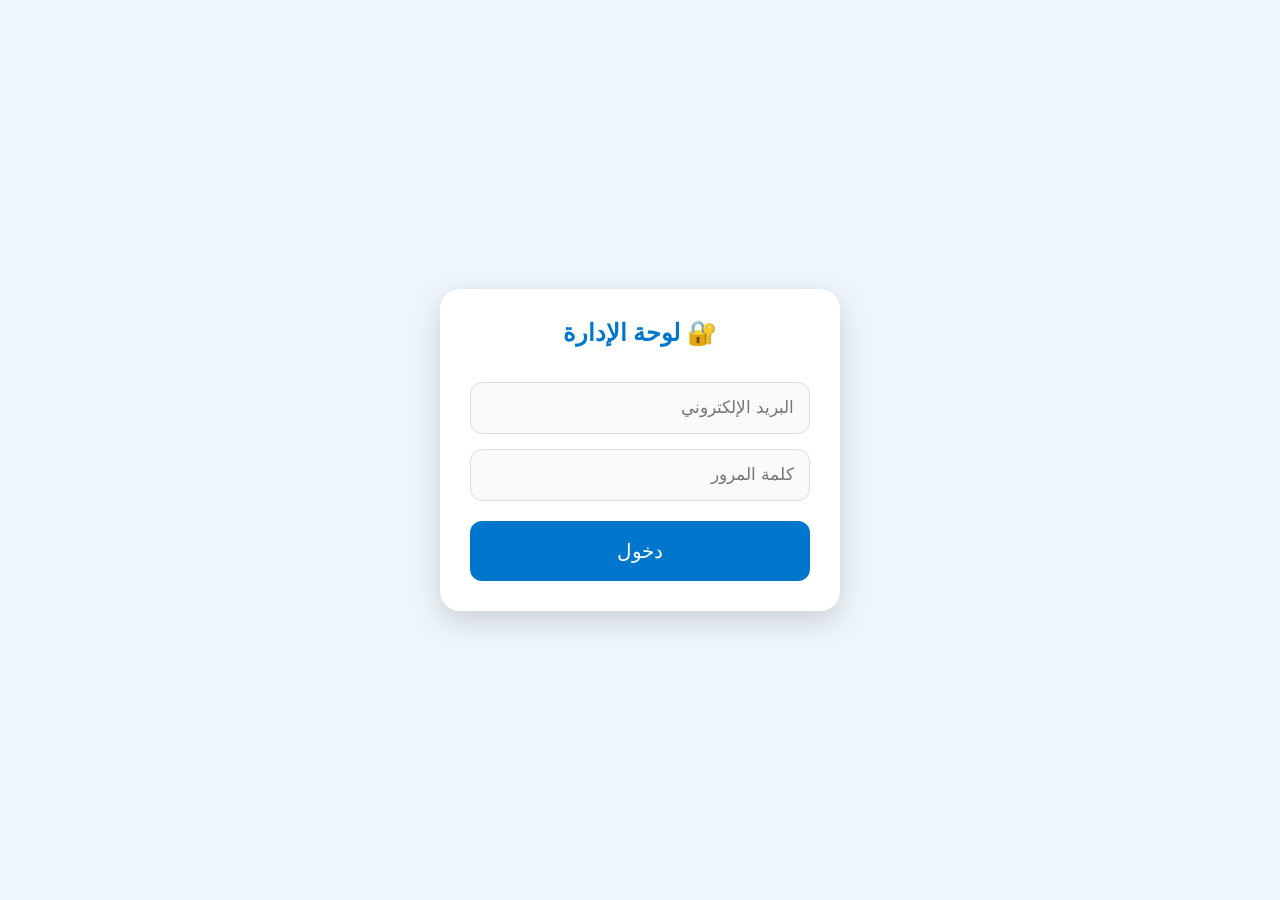
<file: login.html>
<!DOCTYPE html>
<html lang="ar" dir="rtl">

<head>

<meta charset="UTF-8">
<meta name="viewport" content="width=device-width,initial-scale=1">

<title>تسجيل دخول المشرف</title>

<link rel="stylesheet" href="style.css">

<style>

body{
display:flex;
justify-content:center;
align-items:center;
height:100vh;
background:#eef5fb;
font-family:Cairo;
}

.login{

width:400px;
background:white;
padding:30px;
border-radius:20px;
box-shadow:0 10px 30px rgba(0,0,0,.15);

}

.login h2{

text-align:center;
margin-bottom:20px;
color:#0077cc;

}

</style>

</head>

<body>

<div class="login">

<h2>🔐 لوحة الإدارة</h2>

<input
id="email"
type="email"
placeholder="البريد الإلكتروني">

<input
id="password"
type="password"
placeholder="كلمة المرور">

<button onclick="login()">

دخول

</button>

</div>

<script type="module" src="login.js"></script>

</body>

</html>
</file>
<file: style.css>
*{
margin:0;
padding:0;
box-sizing:border-box;
font-family:'Cairo',sans-serif;
}

body{
background:#eef5fb;
color:#222;
}

.hero{
background:linear-gradient(135deg,#0077cc,#00a6ff);
color:white;
text-align:center;
padding:60px 20px;
border-bottom-left-radius:35px;
border-bottom-right-radius:35px;
box-shadow:0 8px 20px rgba(0,0,0,.15);
}

.hero h1{
font-size:40px;
margin-bottom:10px;
}

.hero p{
font-size:20px;
opacity:.9;
}

.container{
max-width:900px;
margin:auto;
padding:25px;
}

.card{
background:white;
padding:25px;
margin-top:25px;
border-radius:20px;
box-shadow:0 8px 20px rgba(0,0,0,.08);
}

.card h2{
color:#0077cc;
margin-bottom:20px;
}

input,
select,
textarea{
width:100%;
padding:15px;
margin-top:15px;
border:1px solid #ddd;
border-radius:12px;
font-size:17px;
background:#fafafa;
}

textarea{
min-height:150px;
resize:vertical;
}

button{
width:100%;
padding:18px;
margin-top:20px;
border:none;
border-radius:12px;
background:#0077cc;
color:white;
font-size:20px;
cursor:pointer;
transition:.3s;
}

button:hover{
background:#005fa3;
}

.map-card{
margin-top:25px;
}

#map{
width:100%;
height:450px;
border-radius:18px;
overflow:hidden;
}

.report{
background:#f8fbff;
padding:18px;
margin-top:15px;
border-right:5px solid #0077cc;
border-radius:12px;
}

.report h3{
margin-bottom:8px;
color:#0077cc;
}

.report small{
display:block;
margin-top:10px;
color:#666;
}

@media(max-width:768px){

.hero h1{
font-size:30px;
}

.hero p{
font-size:17px;
}

#map{
height:350px;
}

}
</file>
